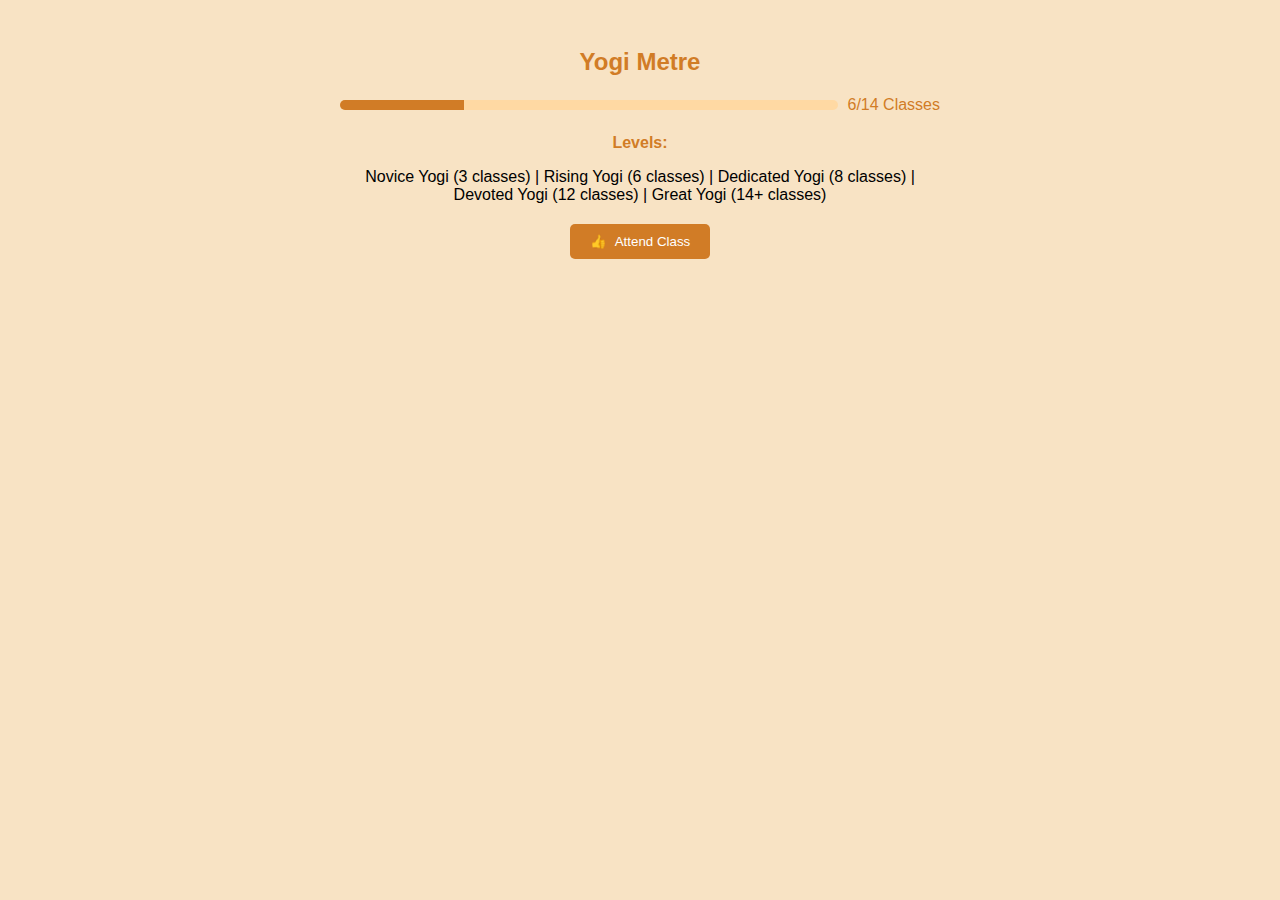
<file: slider.html>
<!DOCTYPE html>
<html lang="en">
<head>
    <meta charset="UTF-8">
    <meta name="viewport" content="width=device-width, initial-scale=1.0">
    <title>Yogi Metre</title>
</head>
<body style="font-family: Arial, sans-serif; background-color: #f8e3c4; padding: 20px;">
    <div style="max-width: 600px; margin: 0 auto; text-align: center;">
        <h2 style="color: #d17c26;">Yogi Metre</h2>
        <div style="display: flex; align-items: center; margin-bottom: 20px;">
            <div style="flex: 1; background-color: #ffd9a3; height: 10px; border-radius: 5px; position: relative; overflow: hidden;">
                <div id="progress-bar" style="width: 25%; height: 100%; background-color: #d17c26;"></div>
            </div>
            <span style="margin-left: 10px; color: #d17c26;">6/14 Classes</span>
        </div>

        <div style="margin-bottom: 20px;">
            <span style="color: #d17c26; font-weight: bold;">Levels:</span>
            <p>Novice Yogi (3 classes) | Rising Yogi (6 classes) | Dedicated Yogi (8 classes) | Devoted Yogi (12 classes) | Great Yogi (14+ classes)</p>
        </div>

        <div style="display: flex; justify-content: space-around; margin-bottom: 20px;">
            <button onclick="incrementClasses()" style="background-color: #d17c26; color: white; border: none; padding: 10px 20px; border-radius: 5px; cursor: pointer;">
                <span style="margin-right: 5px;">👍</span> Attend Class
            </button>
        </div>

        <!-- Popup -->
        <div id="popup" style="display: none; position: fixed; top: 50%; left: 50%; transform: translate(-50%, -50%); background-color: white; border: 2px solid #d17c26; padding: 20px; text-align: center; z-index: 1000; border-radius: 10px;">
            <p style="color: #d17c26;" id="popup-message"></p>
            <button onclick="closePopup()" style="background-color: #d17c26; color: white; border: none; padding: 10px 20px; border-radius: 5px; cursor: pointer;">Close</button>
        </div>
        <div id="overlay" style="display: none; position: fixed; top: 0; left: 0; width: 100%; height: 100%; background-color: rgba(0,0,0,0.5); z-index: 500;"></div>
    </div>

    <script>
        let classesCompleted = 6; // Initial classes completed

        function incrementClasses() {
            if (classesCompleted < 14) {
                classesCompleted++;
                document.getElementById('progress-bar').style.width = `${(classesCompleted / 14) * 100}%`;
                document.querySelector('span').innerText = `${classesCompleted}/14 Classes`;

                checkMilestone(classesCompleted);
            }
        }

        function checkMilestone(classes) {
            let message = '';

            if (classes === 3) {
                message = 'Congratulations, You are 3 classes away from the next level: Rising Yogi!';
            } else if (classes === 6) {
                message = 'Congratulations, You are 2 classes away from the next level: Dedicated Yogi!';
            } else if (classes === 8) {
                message = 'Congratulations, You are 4 classes away from the next level: Devoted Yogi!';
            } else if (classes === 12) {
                message = 'Congratulations, You are 2 classes away from the next level: Great Yogi!';
            } else if (classes === 14) {
                message = 'We appreciate your sincerity and dedication to Yoga Practice!';
            }

            if (message) {
                document.getElementById('popup-message').innerText = message;
                document.getElementById('popup').style.display = 'block';
                document.getElementById('overlay').style.display = 'block';
            }
        }

        function closePopup() {
            document.getElementById('popup').style.display = 'none';
            document.getElementById('overlay').style.display = 'none';
        }
    </script>
</body>
</html>
</file>
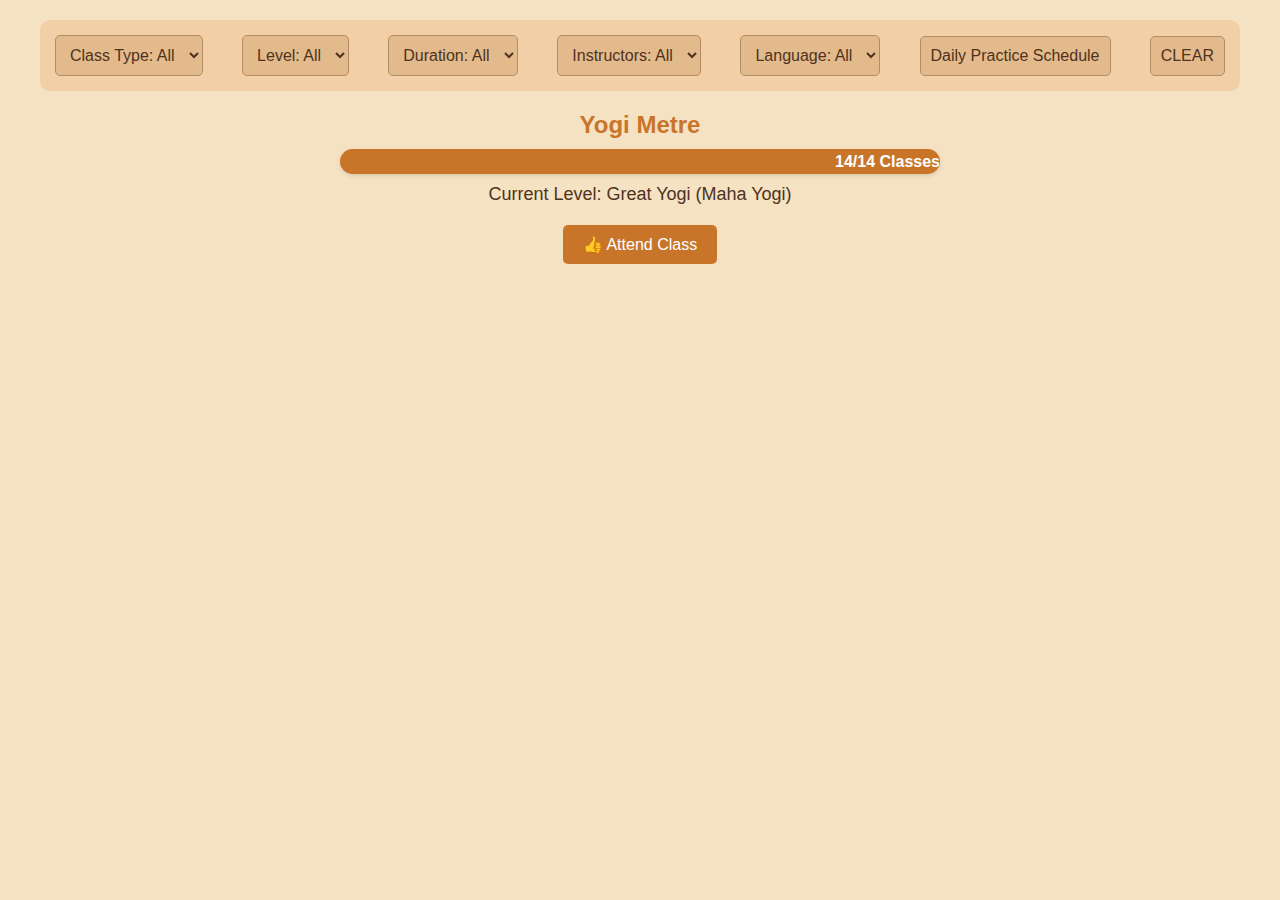
<file: slim_design.html>
<!DOCTYPE html>
<html lang="en">
<head>
    <meta charset="UTF-8">
    <meta name="viewport" content="width=device-width, initial-scale=1.0">
    <title>Yoga Calendar</title>
    <style>
        body {
            font-family: Arial, sans-serif;
            background-color: #f5e2c3;
            margin: 0;
            padding: 0;
        }

        .container {
            max-width: 1200px;
            margin: 0 auto;
            padding: 20px;
        }

        .filter-bar {
            display: flex;
            justify-content: space-between;
            align-items: center;
            background-color: #f2cfa6;
            padding: 15px;
            border-radius: 10px;
            margin-bottom: 20px;
        }

        .filter-bar select,
        .filter-bar button {
            padding: 10px;
            font-size: 16px;
            border-radius: 5px;
            border: 1px solid #b28c65;
            background-color: #e3ba8b;
            color: #4f321d;
        }

        .yogi-metre {
            text-align: center;
            margin-bottom: 20px;
        }

        .yogi-metre h2 {
            color: #c8752a;
            margin-bottom: 10px;
        }

        .progress-bar {
            background-color: #f2cfa6;
            border-radius: 15px;
            overflow: hidden;
            height: 25px;
            width: 100%;
            max-width: 600px;
            margin: 0 auto 10px;
            box-shadow: 0 2px 4px rgba(0, 0, 0, 0.1);
        }

        .progress {
            background-color: #c8752a;
            height: 100%;
            width: 100%; /* This width would be dynamic based on the user's progress */
            text-align: right;
            padding-right: 10px;
            line-height: 25px;
            color: white;
            font-weight: bold;
        }

        .current-level {
            font-size: 18px;
            color: #4f321d;
            margin-bottom: 10px;
        }

        .attend-class-btn {
            padding: 10px 20px;
            background-color: #c8752a;
            color: white;
            border: none;
            border-radius: 5px;
            cursor: pointer;
            font-size: 16px;
            margin-top: 10px;
        }

        .attend-class-btn:hover {
            background-color: #af6623;
        }
    </style>
</head>
<body>
    <div class="container">
        <!-- Filter Bar Section -->
        <div class="filter-bar">
            <select>
                <option value="all">Class Type: All</option>
                <!-- Other options -->
            </select>
            <select>
                <option value="all">Level: All</option>
                <!-- Other options -->
            </select>
            <select>
                <option value="all">Duration: All</option>
                <!-- Other options -->
            </select>
            <select>
                <option value="all">Instructors: All</option>
                <!-- Other options -->
            </select>
            <select>
                <option value="all">Language: All</option>
                <!-- Other options -->
            </select>
            <button>Daily Practice Schedule</button>
            <button>CLEAR</button>
        </div>

        <!-- Yogi Metre Section -->
        <div class="yogi-metre">
            <h2>Yogi Metre</h2>
            <div class="progress-bar">
                <div class="progress" style="width: 100%;">14/14 Classes</div>
            </div>
            <div class="current-level">Current Level: Great Yogi (Maha Yogi)</div>
            <button class="attend-class-btn">👍 Attend Class</button>
        </div>

        <!-- Placeholder for the rest of the calendar content -->
        <div class="calendar-content">
            <!-- Calendar items go here -->
        </div>
    </div>
</body>
</html>
</file>
